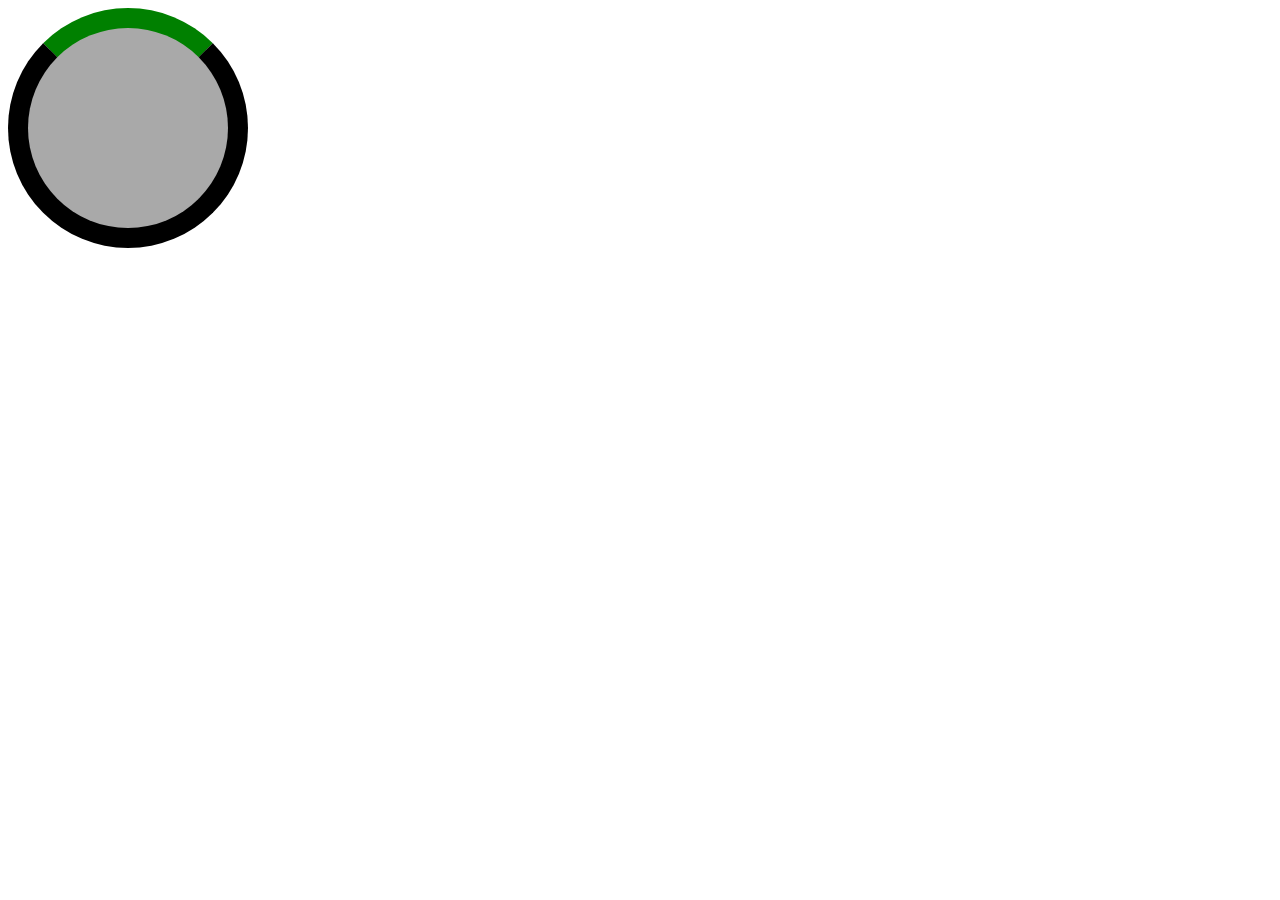
<file: animations/index.html>
<!DOCTYPE html>
<html lang="en">
<head>
    <meta charset="UTF-8">
    <meta name="viewport" content="width=device-width, initial-scale=1.0">
    <title>Document</title>
    <link rel="stylesheet" href="style.css">
</head>
<body>
    <div class="loader"></div>
</body>
</html>
</file>
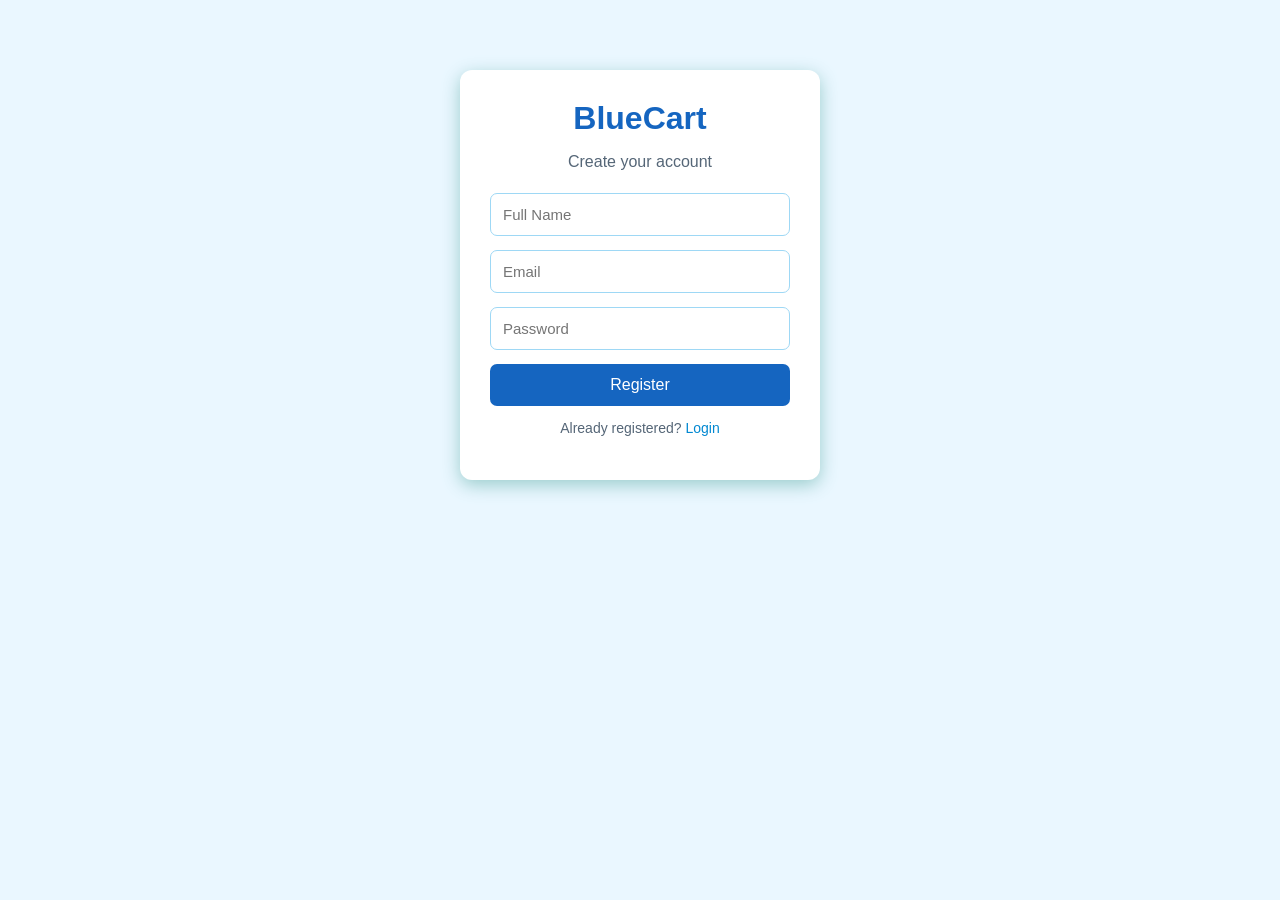
<file: BlueCart/index.html>
<!DOCTYPE html>
<html lang="en">
<head>
  <meta charset="UTF-8">
  <meta name="viewport" content="width=device-width, initial-scale=1.0">
  <title>BlueCart - Home</title>
  <link rel="stylesheet" href="css/home.css">
</head>
<body onload="protectPage(); updateCartCount();">
<header>
  <a class="logo" href="index.html">BlueCart</a>
  <nav>
    <a href="index.html">Home</a>
    <a href="products.html">Products</a>
    <a href="about.html">About</a>
    <a href="cart.html">Cart <span id="cartCount">0</span></a>
    <a href="#" onclick="logout()">Logout</a>
  </nav>
</header>
<main>
  <section class="hero">
    <div><h1>Welcome to BlueCart</h1><p>Simple shopping for books, electronics, furniture and kitchen items.</p><a class="btn" href="products.html">Shop Now</a></div>
  </section>

  <h2>Shop by Category</h2>
  <section class="categories">
    <a href="products.html?category=Books"><b>📚 Books</b><span>12 Products</span></a>
    <a href="products.html?category=Electronics"><b>💻 Electronics</b><span>15 Products</span></a>
    <a href="products.html?category=Furniture"><b>🪑 Furniture</b><span>10 Products</span></a>
    <a href="products.html?category=Kitchen"><b>🍳 Kitchen</b><span>8 Products</span></a>
  </section>

  <h2>Featured Products</h2>
  <section class="cards">
    <a class="card" href="product-details.html?id=1"><img class="product-img" src="https://images.unsplash.com/photo-1544947950-fa07a98d237f?auto=format&fit=crop&w=600&q=80" alt="Atomic Habits"><h3>Atomic Habits</h3><p>Books</p><strong>₹499</strong></a>
    <a class="card" href="product-details.html?id=5"><img class="product-img" src="https://images.unsplash.com/photo-1496181133206-80ce9b88a853?auto=format&fit=crop&w=600&q=80" alt="Smart Laptop"><h3>Smart Laptop</h3><p>Electronics</p><strong>₹55,999</strong></a>
    <a class="card" href="product-details.html?id=9"><img class="product-img" src="https://images.unsplash.com/photo-1503602642458-232111445657?auto=format&fit=crop&w=600&q=80" alt="Study Chair"><h3>Study Chair</h3><p>Furniture</p><strong>₹3,499</strong></a>
    <a class="card" href="product-details.html?id=13"><img class="product-img" src="https://images.unsplash.com/photo-1556911220-bff31c812dba?auto=format&fit=crop&w=600&q=80" alt="Non-Stick Pan"><h3>Non-Stick Pan</h3><p>Kitchen</p><strong>₹999</strong></a>
  </section>
</main>
<footer>© 2026 BlueCart | Simple E-Commerce Project</footer>
<script src="js/script.js"></script>
</body>
</html>
</file>
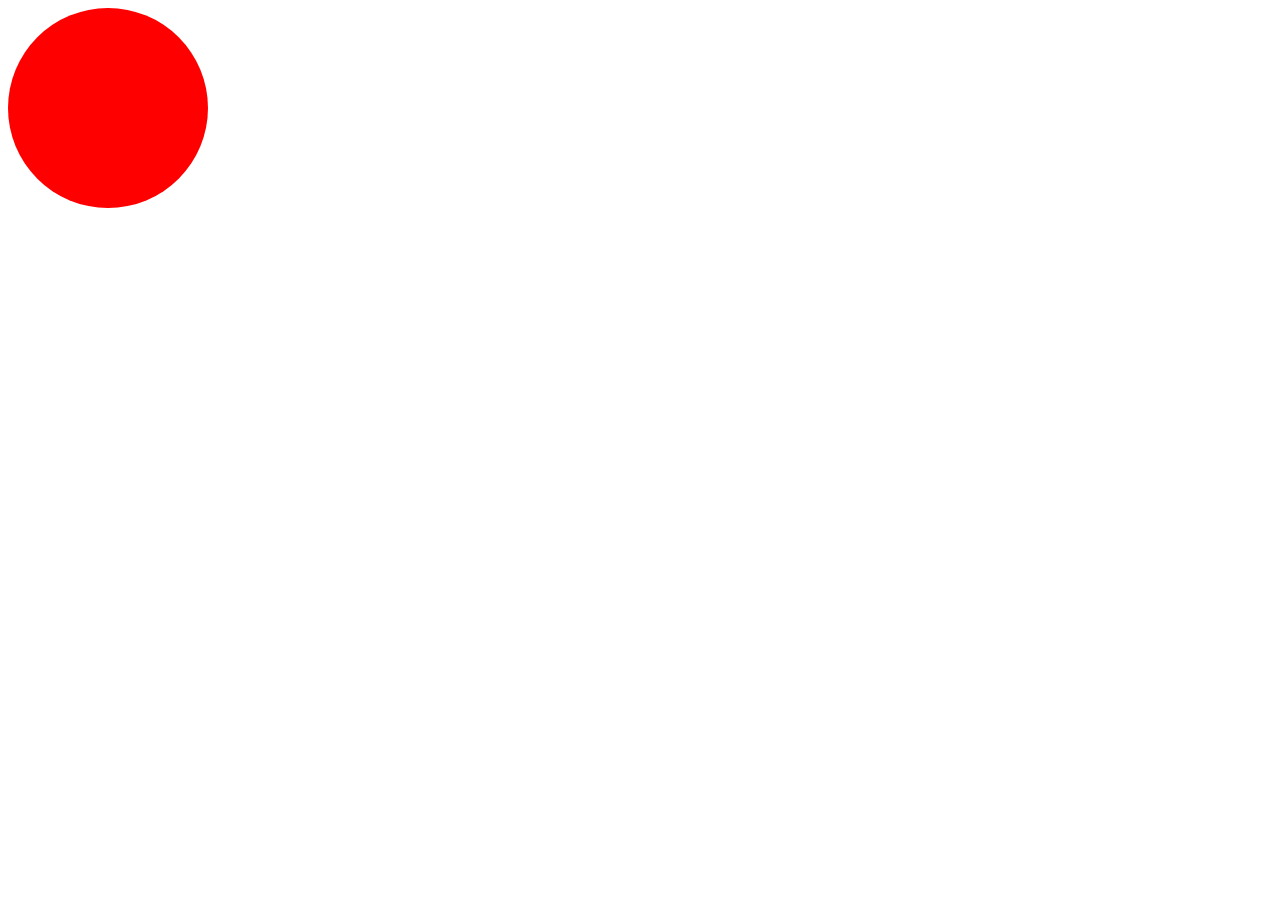
<file: animations/ball.html>
<!DOCTYPE html>
<html lang="en">
<head>
    <meta charset="UTF-8">
    <meta name="viewport" content="width=device-width, initial-scale=1.0">
    <title>Document</title>
    <link rel="stylesheet" href="ball.css">
</head>
<body>
    <div class="ball"></div>
</body>
</html>
</file>
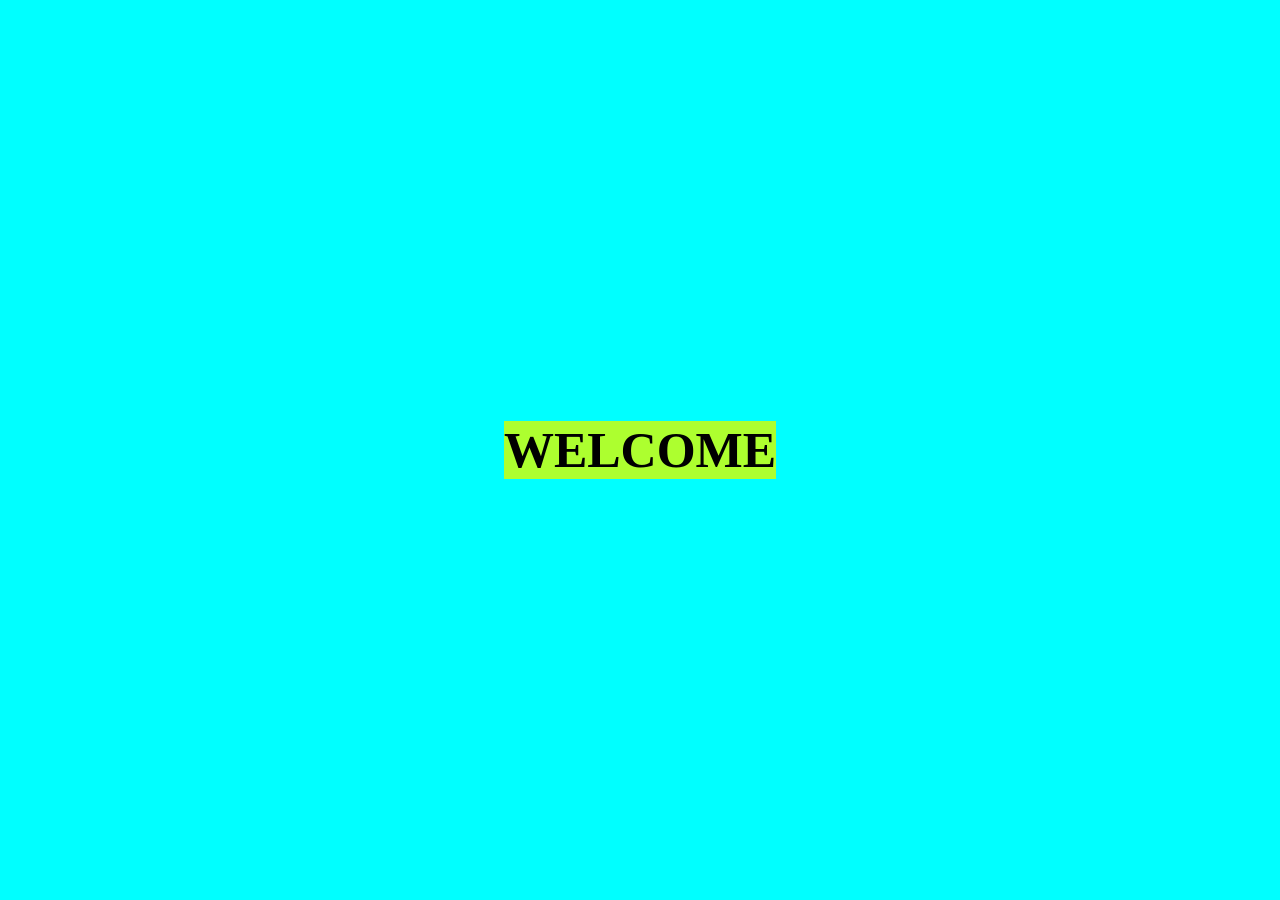
<file: animations/disco.html>
<!DOCTYPE html>
<html lang="en">
<head>
    <meta charset="UTF-8">
    <meta name="viewport" content="width=device-width, initial-scale=1.0">
    <link rel="stylesheet" href="disco.css">
    <title>Document</title>
</head>
<body>
    <h2>WELCOME</h2>
</body>
</html>
</file>
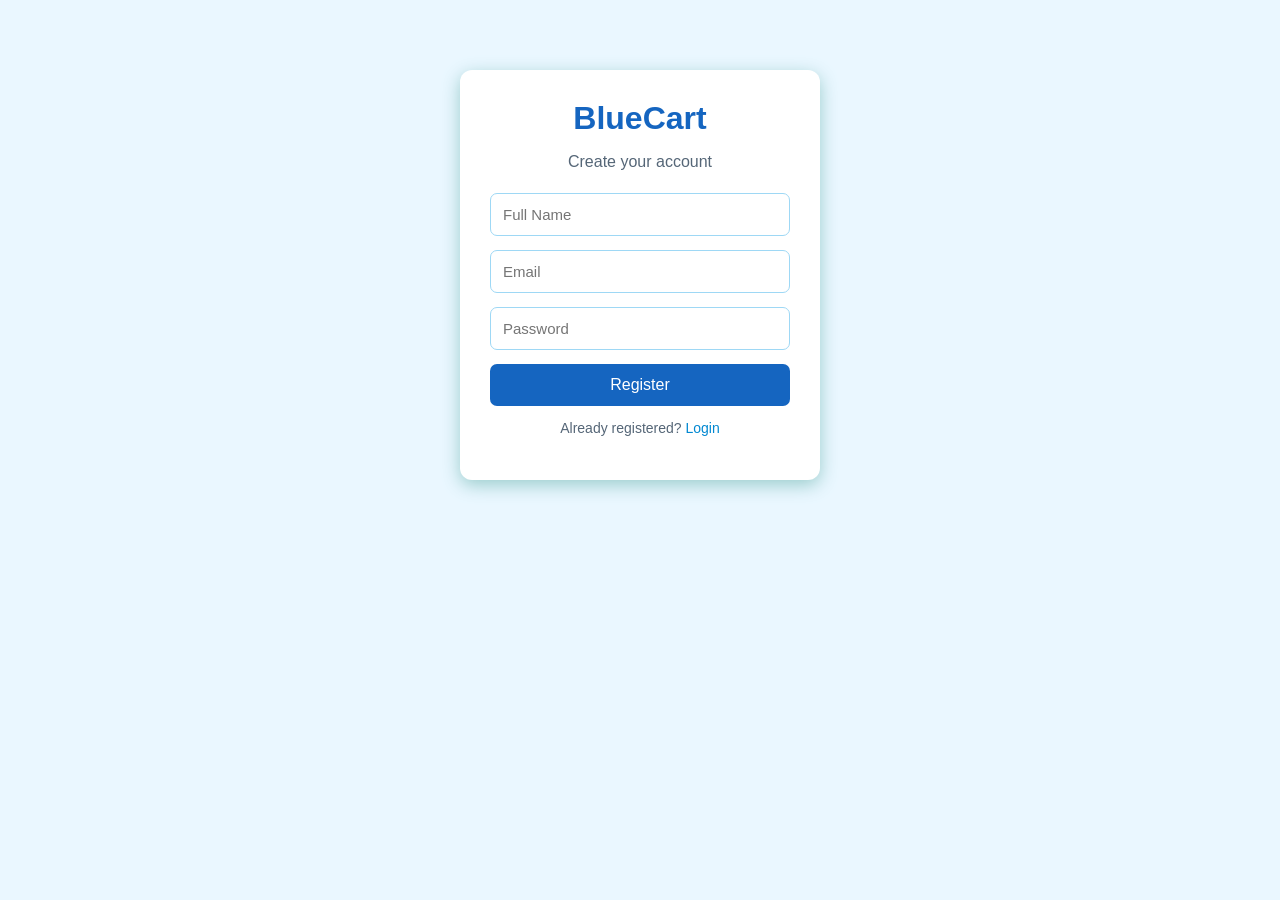
<file: BlueCart/about.html>
<!DOCTYPE html>
<html lang="en">
<head>
  <meta charset="UTF-8">
  <meta name="viewport" content="width=device-width, initial-scale=1.0">
  <title>BlueCart - About</title>
  <link rel="stylesheet" href="css/about.css">
</head>
<body onload="protectPage(); updateCartCount();">
<header>
  <a class="logo" href="index.html">BlueCart</a>
  <nav>
    <a href="index.html">Home</a>
    <a href="products.html">Products</a>
    <a href="about.html">About</a>
    <a href="cart.html">Cart <span id="cartCount">0</span></a>
    <a href="#" onclick="logout()">Logout</a>
  </nav>
</header>
<main class="about">
  <h1>About BlueCart</h1>
  <p>BlueCart is a simple e-commerce website created using HTML, CSS and basic JavaScript.</p>
  <div class="info">
    <div><h2>Our Goal</h2><p>Make online shopping simple and beginner-friendly.</p></div>
    <div><h2>Categories</h2><p>Books, electronics, furniture and kitchen products.</p></div>
    <div><h2>Easy Shopping</h2><p>View products, add them to your cart and place an order.</p></div>
  </div>
</main>
<footer>© 2026 BlueCart</footer>
<script src="js/script.js"></script>
</body>
</html>
</file>
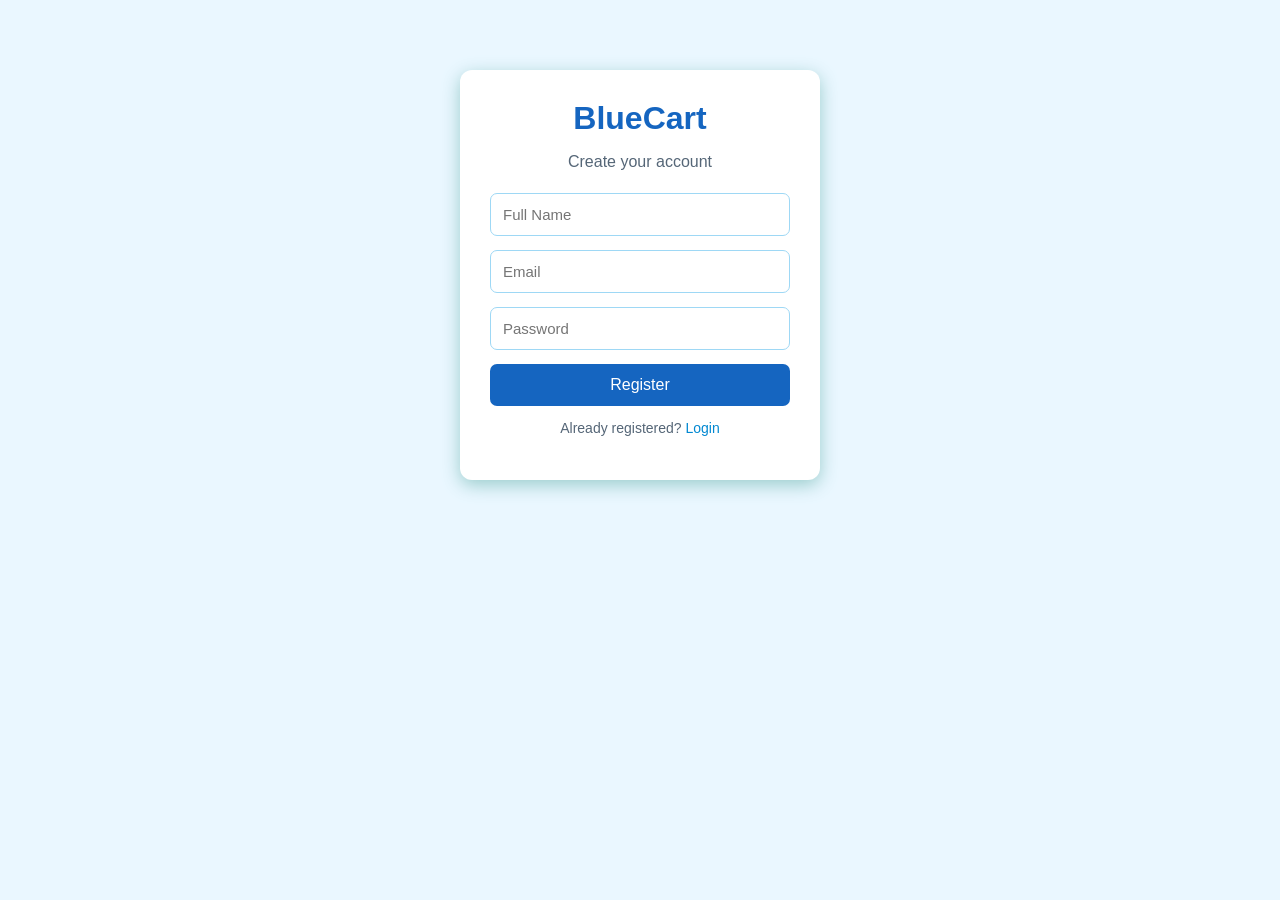
<file: BlueCart/cart.html>
<!DOCTYPE html>
<html lang="en">
<head>
  <meta charset="UTF-8">
  <meta name="viewport" content="width=device-width, initial-scale=1.0">
  <title>BlueCart - Cart</title>
  <link rel="stylesheet" href="css/cart.css">
</head>
<body onload="protectPage(); showCart(); updateCartCount();">
<header>
  <a class="logo" href="index.html">BlueCart</a>
  <nav>
    <a href="index.html">Home</a>
    <a href="products.html">Products</a>
    <a href="about.html">About</a>
    <a href="cart.html">Cart <span id="cartCount">0</span></a>
    <a href="#" onclick="logout()">Logout</a>
  </nav>
</header>
<main>
  <h1>Your Cart</h1>
  <section id="cartItems"></section>
  <div id="cartTotal" class="total"></div>
  <button id="buyBtn" class="buy" onclick="placeOrder()">Buy Selected Items</button>
</main>
<div id="orderPopup" class="popup">
  <div class="popup-box"><h2>Order Placed! 🎉</h2><p>Your order was successfully placed.</p><button onclick="closeOrderPopup()">Continue Shopping</button></div>
</div>
<script src="js/script.js"></script>
</body>
</html>
</file>
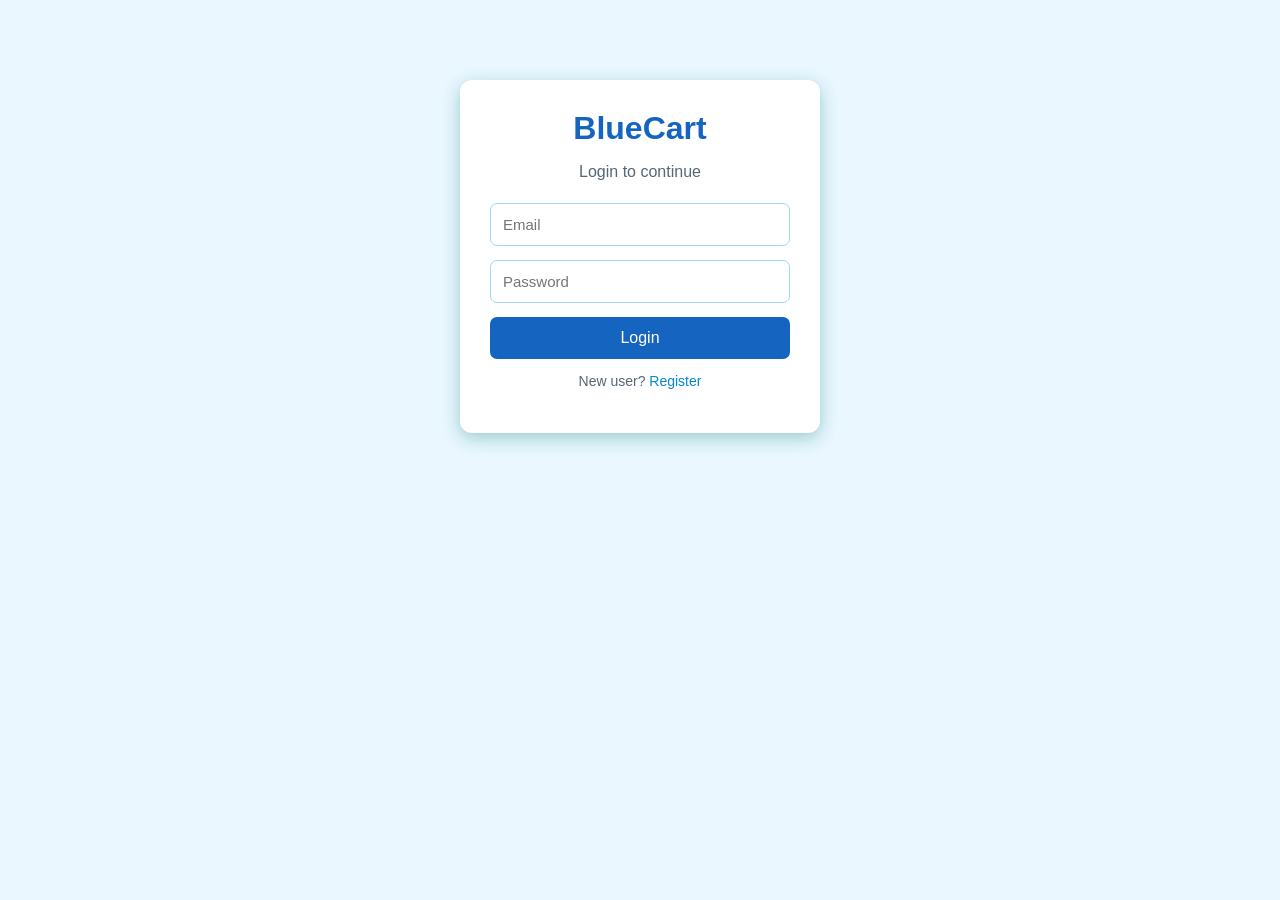
<file: BlueCart/login.html>
<!DOCTYPE html>
<html lang="en">
<head>
  <meta charset="UTF-8">
  <meta name="viewport" content="width=device-width, initial-scale=1.0">
  <title>BlueCart - Login</title>
  <link rel="stylesheet" href="css/login.css">
</head>
<body>
  <div class="form-box">
    <h1>BlueCart</h1>
    <p>Login to continue</p>
    <form id="loginForm">
      <input type="email" id="loginEmail" placeholder="Email" required>
      <input type="password" id="loginPassword" placeholder="Password" required>
      <button type="submit">Login</button>
    </form>
    <p id="loginMsg"></p>
    <p class="small">New user? <a href="register.html">Register</a></p>
  </div>
  <script src="js/script.js"></script>
</body>
</html>
</file>
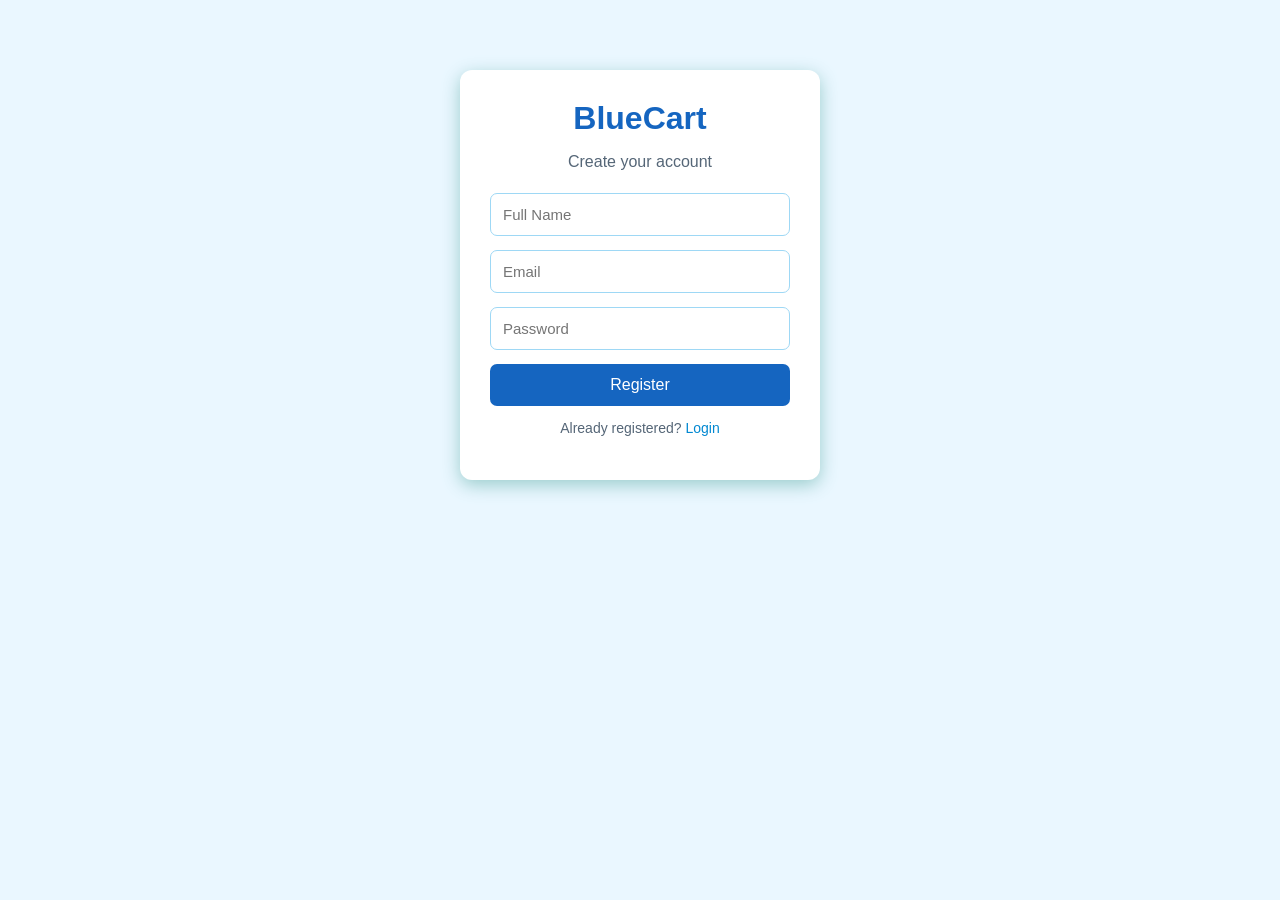
<file: BlueCart/products.html>
<!DOCTYPE html>
<html lang="en">
<head>
  <meta charset="UTF-8">
  <meta name="viewport" content="width=device-width, initial-scale=1.0">
  <title>BlueCart - Products</title>
  <link rel="stylesheet" href="css/products.css">
</head>
<body onload="protectPage(); showProducts(); updateCartCount();">
<header>
  <a class="logo" href="index.html">BlueCart</a>
  <nav>
    <a href="index.html">Home</a>
    <a href="products.html">Products</a>
    <a href="about.html">About</a>
    <a href="cart.html">Cart <span id="cartCount">0</span></a>
    <a href="#" onclick="logout()">Logout</a>
  </nav>
</header>
<main>
  <h1>All Products</h1>
  <div class="filter">
    <button onclick="filterProducts('All')">All</button>
    <button onclick="filterProducts('Books')">Books</button>
    <button onclick="filterProducts('Electronics')">Electronics</button>
    <button onclick="filterProducts('Furniture')">Furniture</button>
    <button onclick="filterProducts('Kitchen')">Kitchen</button>
  </div>
  <section id="productList" class="grid"></section>
</main>
<script src="js/script.js"></script>
</body>
</html>
</file>
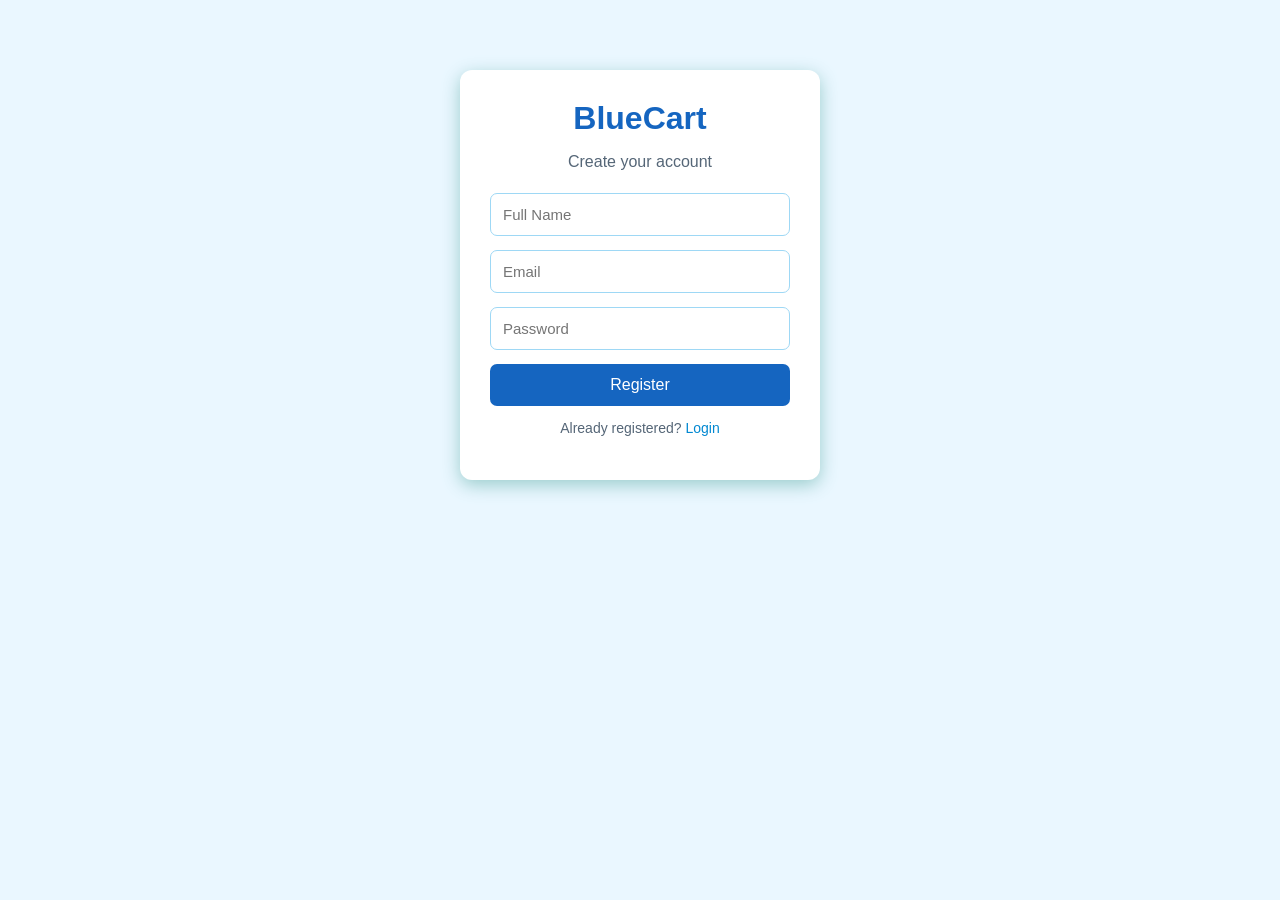
<file: BlueCart/register.html>
<!DOCTYPE html>
<html lang="en">
<head>
  <meta charset="UTF-8">
  <meta name="viewport" content="width=device-width, initial-scale=1.0">
  <title>BlueCart - Register</title>
  <link rel="stylesheet" href="css/register.css">
</head>
<body>
  <div class="form-box">
    <h1>BlueCart</h1>
    <p>Create your account</p>
    <form id="registerForm">
      <input type="text" id="regName" placeholder="Full Name" required>
      <input type="email" id="regEmail" placeholder="Email" required>
      <input type="password" id="regPassword" placeholder="Password" required>
      <button type="submit">Register</button>
    </form>
    <p class="small">Already registered? <a href="login.html">Login</a></p>
  </div>
  <script src="js/script.js"></script>
</body>
</html>
</file>
<file: animations/style.css>
.loader{
    height: 200px;
    width: 200px;
    background-color:darkgray;
    border-radius: 50%;
    border: 20px solid black;
    border-top: 20px solid green;
    animation: rotate 2s linear 2s infinite normal;
}
@keyframes rotate{
    from{
        transform: rotate(0deg);
    }to{
        transform: rotate(360deg);
    }
}
</file>
<file: BlueCart/css/home.css>
*{box-sizing:border-box}body{margin:0;font-family:Arial;background:#f4fbff;color:#123}header{background:#1565c0;padding:16px 6%;display:flex;justify-content:space-between;align-items:center}header a{color:white;text-decoration:none}.logo{font-size:24px;font-weight:bold}nav{display:flex;gap:20px}nav a:hover{color:#b3e5fc}main{width:88%;max-width:1100px;margin:auto}.hero{margin:25px 0;padding:45px;border-radius:15px;background:#d9f3ff}.hero h1{font-size:38px;color:#1565c0}.hero p{font-size:18px}.btn{display:inline-block;background:#0288d1;color:white;padding:12px 20px;border-radius:7px;text-decoration:none}.categories,.cards{display:grid;grid-template-columns:repeat(4,1fr);gap:18px}.categories a,.card{background:white;padding:22px;border-radius:10px;text-decoration:none;color:#123;box-shadow:0 3px 10px #ccd}.categories span,.card p{display:block;color:#678;margin-top:8px}.card strong{color:#1565c0}.emoji{font-size:45px;text-align:center}h2{margin-top:30px;color:#1565c0}footer{text-align:center;margin:40px;padding:20px;color:#567}@media(max-width:700px){.categories,.cards{grid-template-columns:1fr 1fr}nav{gap:8px;font-size:13px}.hero h1{font-size:28px}}

.product-img{width:100%;height:180px;object-fit:cover;border-radius:8px}.card .product-img{display:block}
</file>
<file: animations/ball.css>
.ball{
    height: 200px;
    width: 200px;
    background-color:red;
    border-radius: 50%;
    animation: ball 1s linear 1s infinite alternate;

}
@keyframes ball{
    from{
        transform: translateY(-30px);
    }to{
        transform: translateY(30px);
    }
}
</file>
<file: animations/disco.css>
body{
    margin:0px;
    height:100vh;
    background-color: aqua;
    display: flex;
    justify-content: center;
    align-items: center;
    animation: disco 1s linear 2s infinite normal;
}
@keyframes disco{
    0%{
        background-color: red;
    }15%{
        background-color: green;
    }30%{
        background-color: brown;
    }45%{
        background-color: blue;
    }60%{
        background-color: pink;
    }75%{
        background-color: blueviolet;
    }
    100%{
        background-color: crimson;
    }
}
h2{
    background-color: greenyellow;
    font-size: 50px;
}
</file>
<file: BlueCart/css/about.css>
*{box-sizing:border-box}body{margin:0;font-family:Arial;background:#f4fbff;color:#123}header{background:#1565c0;padding:16px 6%;display:flex;justify-content:space-between;align-items:center}header a{color:white;text-decoration:none}.logo{font-size:24px;font-weight:bold}nav{display:flex;gap:20px}main{width:85%;max-width:900px;margin:45px auto}.about{background:white;padding:40px;border-radius:14px;box-shadow:0 4px 15px #ccd}.about h1{color:#1565c0;font-size:34px}.about>p{font-size:18px;line-height:1.7}.info{display:grid;grid-template-columns:repeat(3,1fr);gap:18px;margin-top:30px}.info div{padding:20px;background:#e4f7ff;border-radius:10px}.info h2{color:#0288d1}footer{text-align:center;padding:30px;color:#567}@media(max-width:700px){.info{grid-template-columns:1fr}nav{gap:8px;font-size:12px}}
</file>
<file: BlueCart/css/cart.css>
*{box-sizing:border-box}body{margin:0;font-family:Arial;background:#f4fbff;color:#123}header{background:#1565c0;padding:16px 6%;display:flex;justify-content:space-between;align-items:center}header a{color:white;text-decoration:none}.logo{font-size:24px;font-weight:bold}nav{display:flex;gap:20px}main{width:88%;max-width:900px;margin:35px auto}h1{color:#1565c0}.item{background:white;padding:18px;margin:12px 0;border-radius:10px;display:flex;justify-content:space-between;align-items:center;box-shadow:0 2px 8px #ccd}.item h3{margin:0}.item p{color:#567}.remove{background:#e53935;padding:8px 12px}.total{text-align:right;font-size:22px;font-weight:bold;color:#1565c0;margin:25px}.buy{float:right;background:#0288d1;padding:12px 25px;border:0;color:white;border-radius:7px;cursor:pointer}.empty{text-align:center;background:white;padding:30px;border-radius:10px}.popup{display:none;position:fixed;inset:0;background:#0008;align-items:center;justify-content:center}.popup-box{background:white;padding:30px;border-radius:12px;text-align:center;width:330px}.popup-box h2{color:#1565c0}.popup-box button{background:#1565c0;color:white;border:0;padding:11px;border-radius:7px}@media(max-width:600px){.item{gap:15px;flex-wrap:wrap}nav{gap:8px;font-size:12px}}
</file>
<file: BlueCart/css/login.css>
*{box-sizing:border-box}body{margin:0;font-family:Arial;background:#eaf7ff;color:#123}.form-box{width:360px;max-width:90%;margin:80px auto;padding:30px;background:white;border-radius:12px;box-shadow:0 5px 18px #9cc}h1{text-align:center;color:#1565c0;margin:0 0 8px}.form-box p{text-align:center;color:#567}form{display:flex;flex-direction:column;gap:14px;margin-top:22px}input{padding:12px;border:1px solid #9ed8f5;border-radius:7px;font-size:15px}button{padding:12px;border:0;border-radius:7px;background:#1565c0;color:white;font-size:16px;cursor:pointer}button:hover{background:#0288d1}#loginMsg{color:#d32f2f;font-size:14px}.small{font-size:14px}.small a{color:#0288d1;text-decoration:none}
</file>
<file: BlueCart/css/products.css>
*{box-sizing:border-box}body{margin:0;font-family:Arial;background:#f4fbff;color:#123}header{background:#1565c0;padding:16px 6%;display:flex;justify-content:space-between;align-items:center}header a{color:white;text-decoration:none}.logo{font-size:24px;font-weight:bold}nav{display:flex;gap:20px}nav a:hover{color:#b3e5fc}main{width:88%;max-width:1100px;margin:30px auto}h1{color:#1565c0}.filter{display:flex;gap:10px;flex-wrap:wrap;margin-bottom:25px}.filter button{border:0;background:#03a9f4;color:white;padding:9px 16px;border-radius:6px;cursor:pointer}.grid{display:grid;grid-template-columns:repeat(4,1fr);gap:18px}.card{background:white;border-radius:10px;padding:20px;box-shadow:0 3px 10px #ccd;text-align:center}.card a{display:block;text-decoration:none;color:#123}.emoji{font-size:55px}.card h3{margin:10px 0 5px}.card p{color:#678}.price{font-weight:bold;color:#1565c0;font-size:18px}.view{display:inline-block;margin-top:10px;background:#1565c0;color:white;padding:8px 12px;border-radius:6px}@media(max-width:800px){.grid{grid-template-columns:1fr 1fr}}@media(max-width:500px){.grid{grid-template-columns:1fr}nav{gap:7px;font-size:12px}}

.product-img{width:100%;height:180px;object-fit:cover;border-radius:8px}.card .product-img{display:block}
</file>
<file: BlueCart/css/register.css>
*{box-sizing:border-box}body{margin:0;font-family:Arial;background:#eaf7ff;color:#123} .form-box{width:360px;max-width:90%;margin:70px auto;padding:30px;background:#fff;border-radius:12px;box-shadow:0 5px 18px #9cc}h1{text-align:center;color:#1565c0;margin:0 0 8px}.form-box p{text-align:center;color:#567}form{display:flex;flex-direction:column;gap:14px;margin-top:22px}input{padding:12px;border:1px solid #9ed8f5;border-radius:7px;font-size:15px}button{padding:12px;border:0;border-radius:7px;background:#1565c0;color:white;font-size:16px;cursor:pointer}button:hover{background:#0288d1}.small{font-size:14px}.small a{color:#0288d1;text-decoration:none}
</file>
